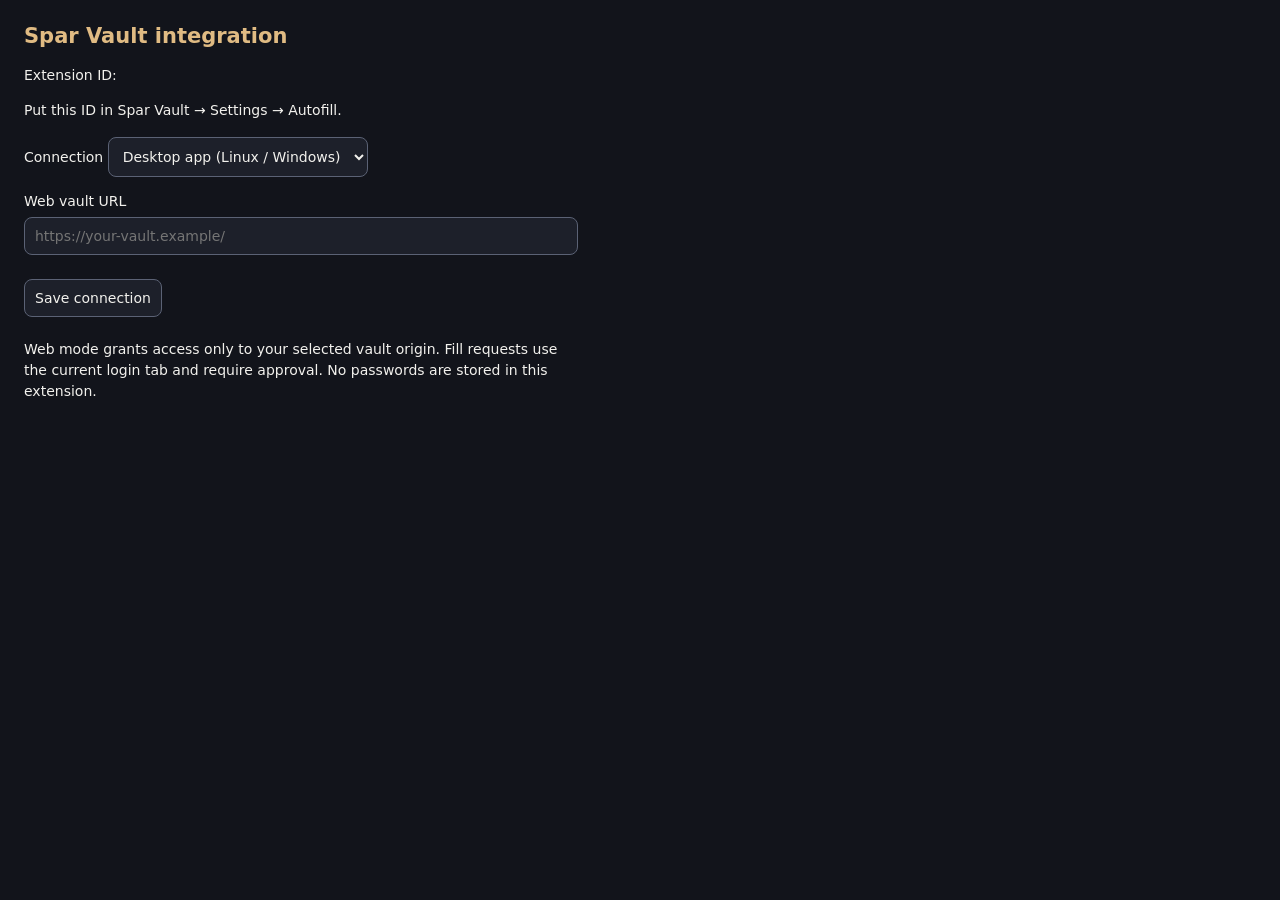
<file: browser/extension/options.html>
<!doctype html><html><head><meta charset="utf-8"><title>Spar Vault integration</title><link rel="stylesheet" href="style.css"></head><body><h2>Spar Vault integration</h2><p>Extension ID: <code id="id"></code></p><p>Put this ID in Spar Vault → Settings → Autofill.</p><label>Connection <select id="mode"><option value="native">Desktop app (Linux / Windows)</option><option value="web">Open web vault tab</option></select></label><label>Web vault URL <input id="url" type="url" placeholder="https://your-vault.example/"></label><button id="save">Save connection</button><p id="status"></p><p>Web mode grants access only to your selected vault origin. Fill requests use the current login tab and require approval. No passwords are stored in this extension.</p><script src="options.js"></script></body></html>
</file>
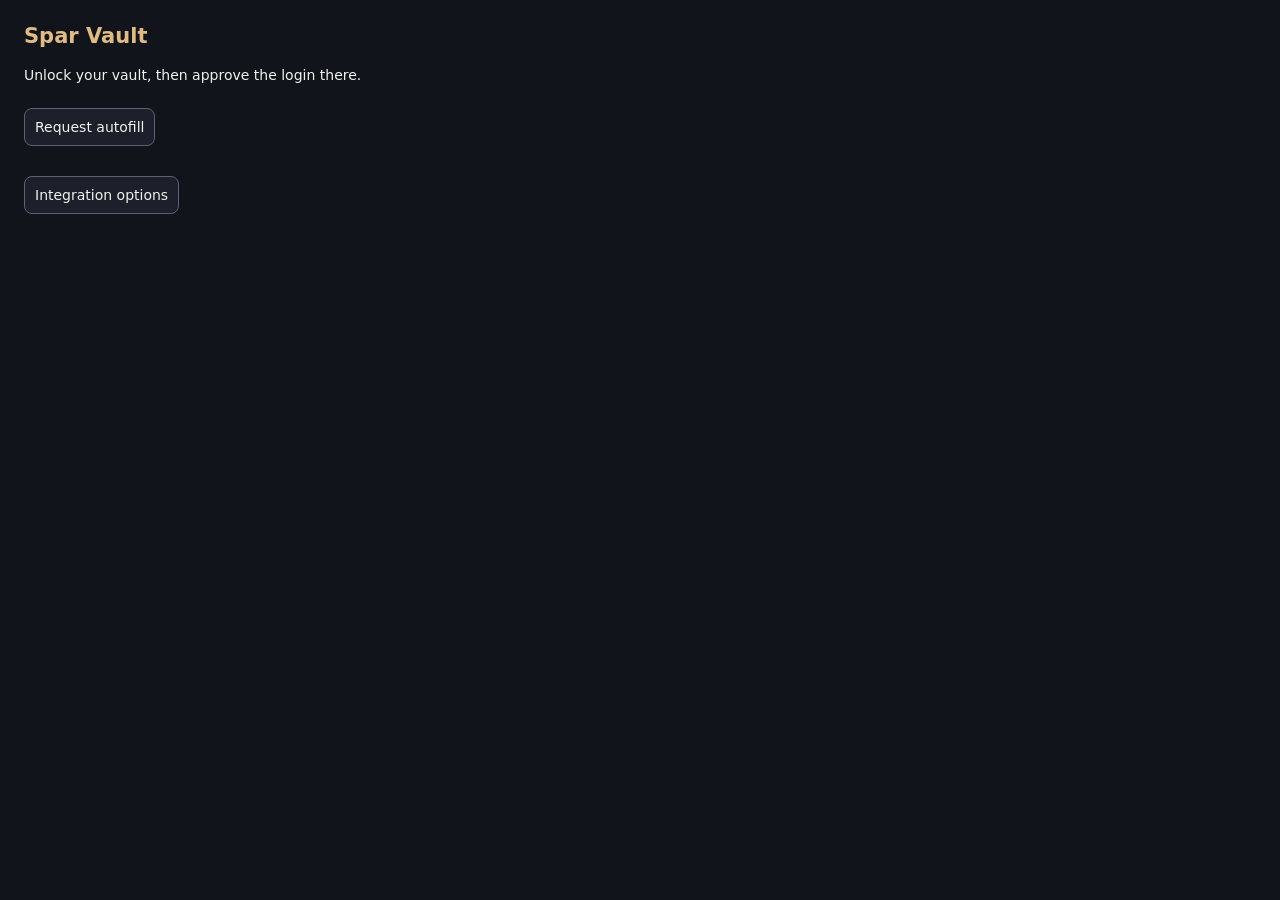
<file: browser/extension/popup.html>
<!doctype html><html><head><meta charset="utf-8"><link rel="stylesheet" href="style.css"></head><body><h2>Spar Vault</h2><p>Unlock your vault, then approve the login there.</p><button id="fill">Request autofill</button><p id="status" role="status"></p><button id="options">Integration options</button><script src="popup.js"></script></body></html>
</file>
<file: browser/extension/style.css>
body{font:14px system-ui;background:#12141b;color:#f2f1ed;max-width:560px;min-width:300px;margin:24px}h2{color:#e0bb83}button,input,select{font:inherit;border:1px solid #5b6275;border-radius:8px;padding:10px;background:#1d202a;color:inherit}button{cursor:pointer;margin:8px 8px 8px 0}label{display:block;margin:16px 0}input{display:block;width:95%;margin-top:8px}code{overflow-wrap:anywhere}p{line-height:1.5}
</file>
